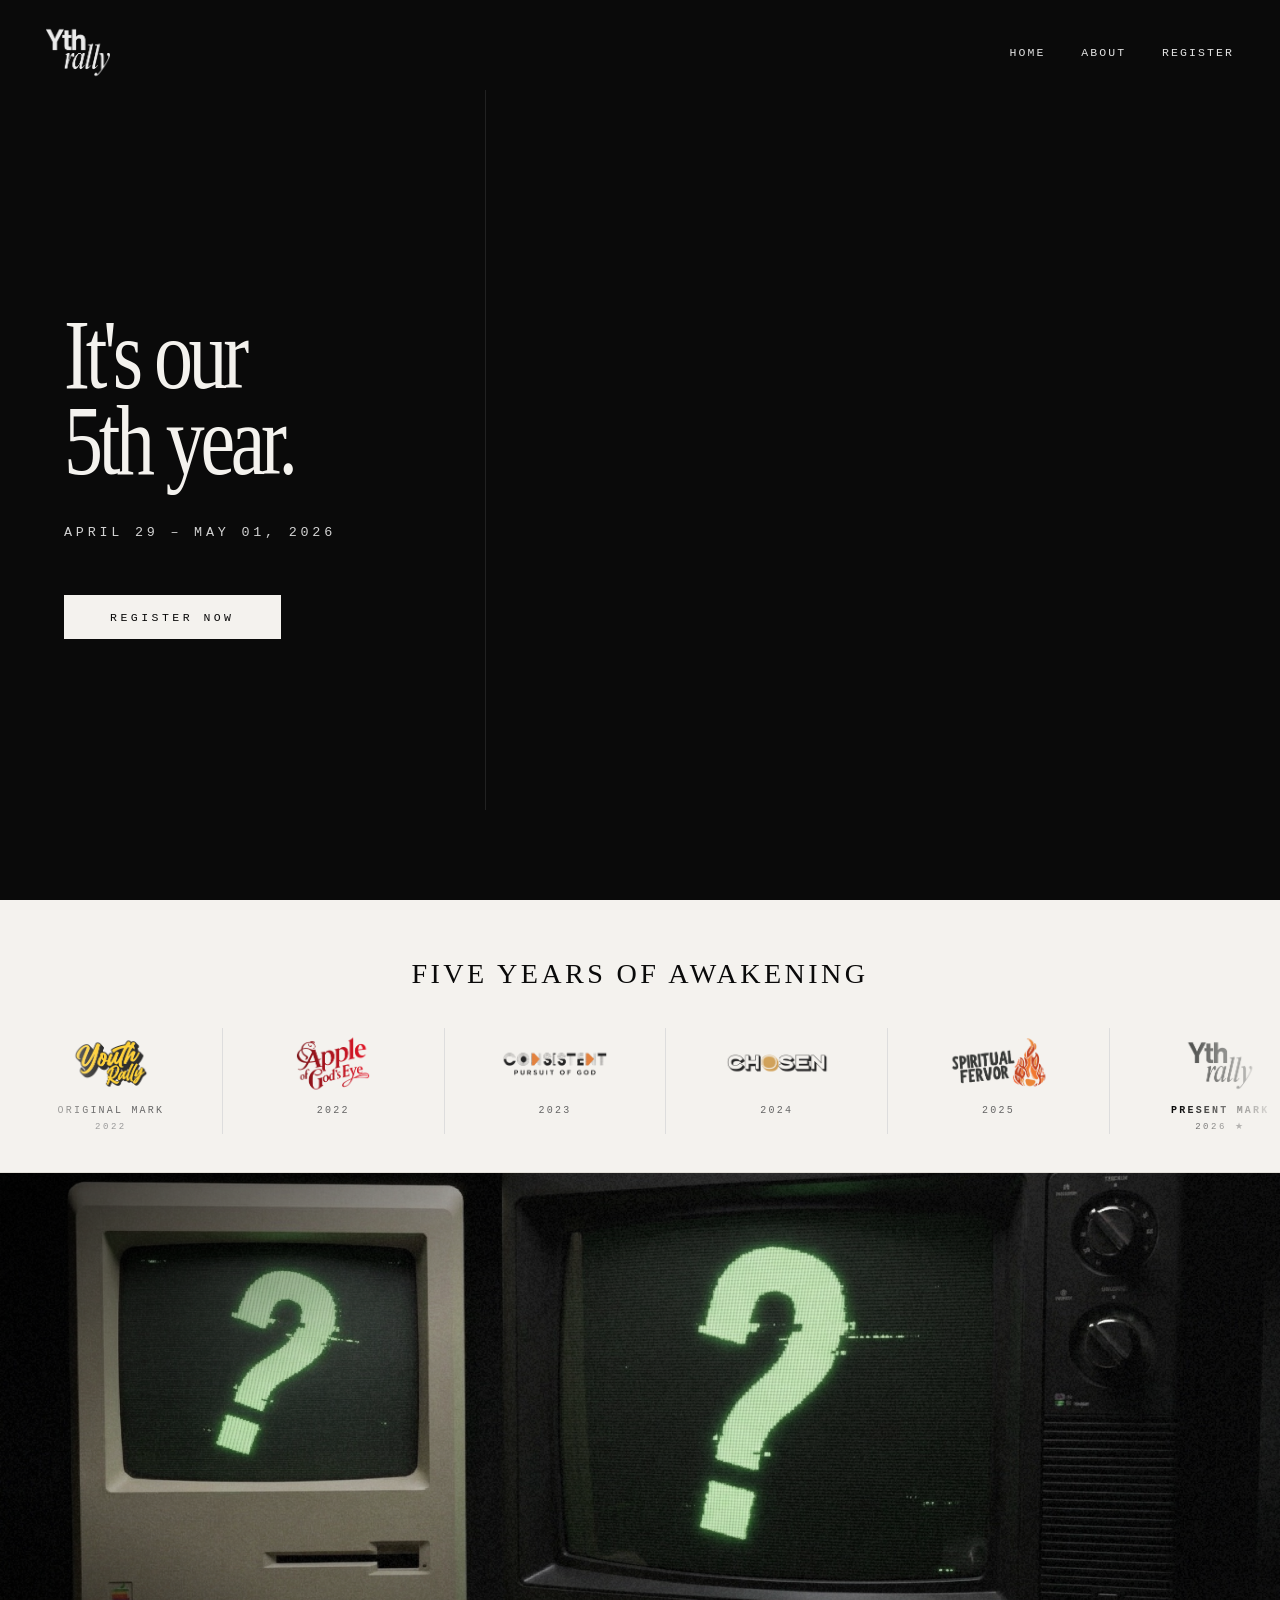
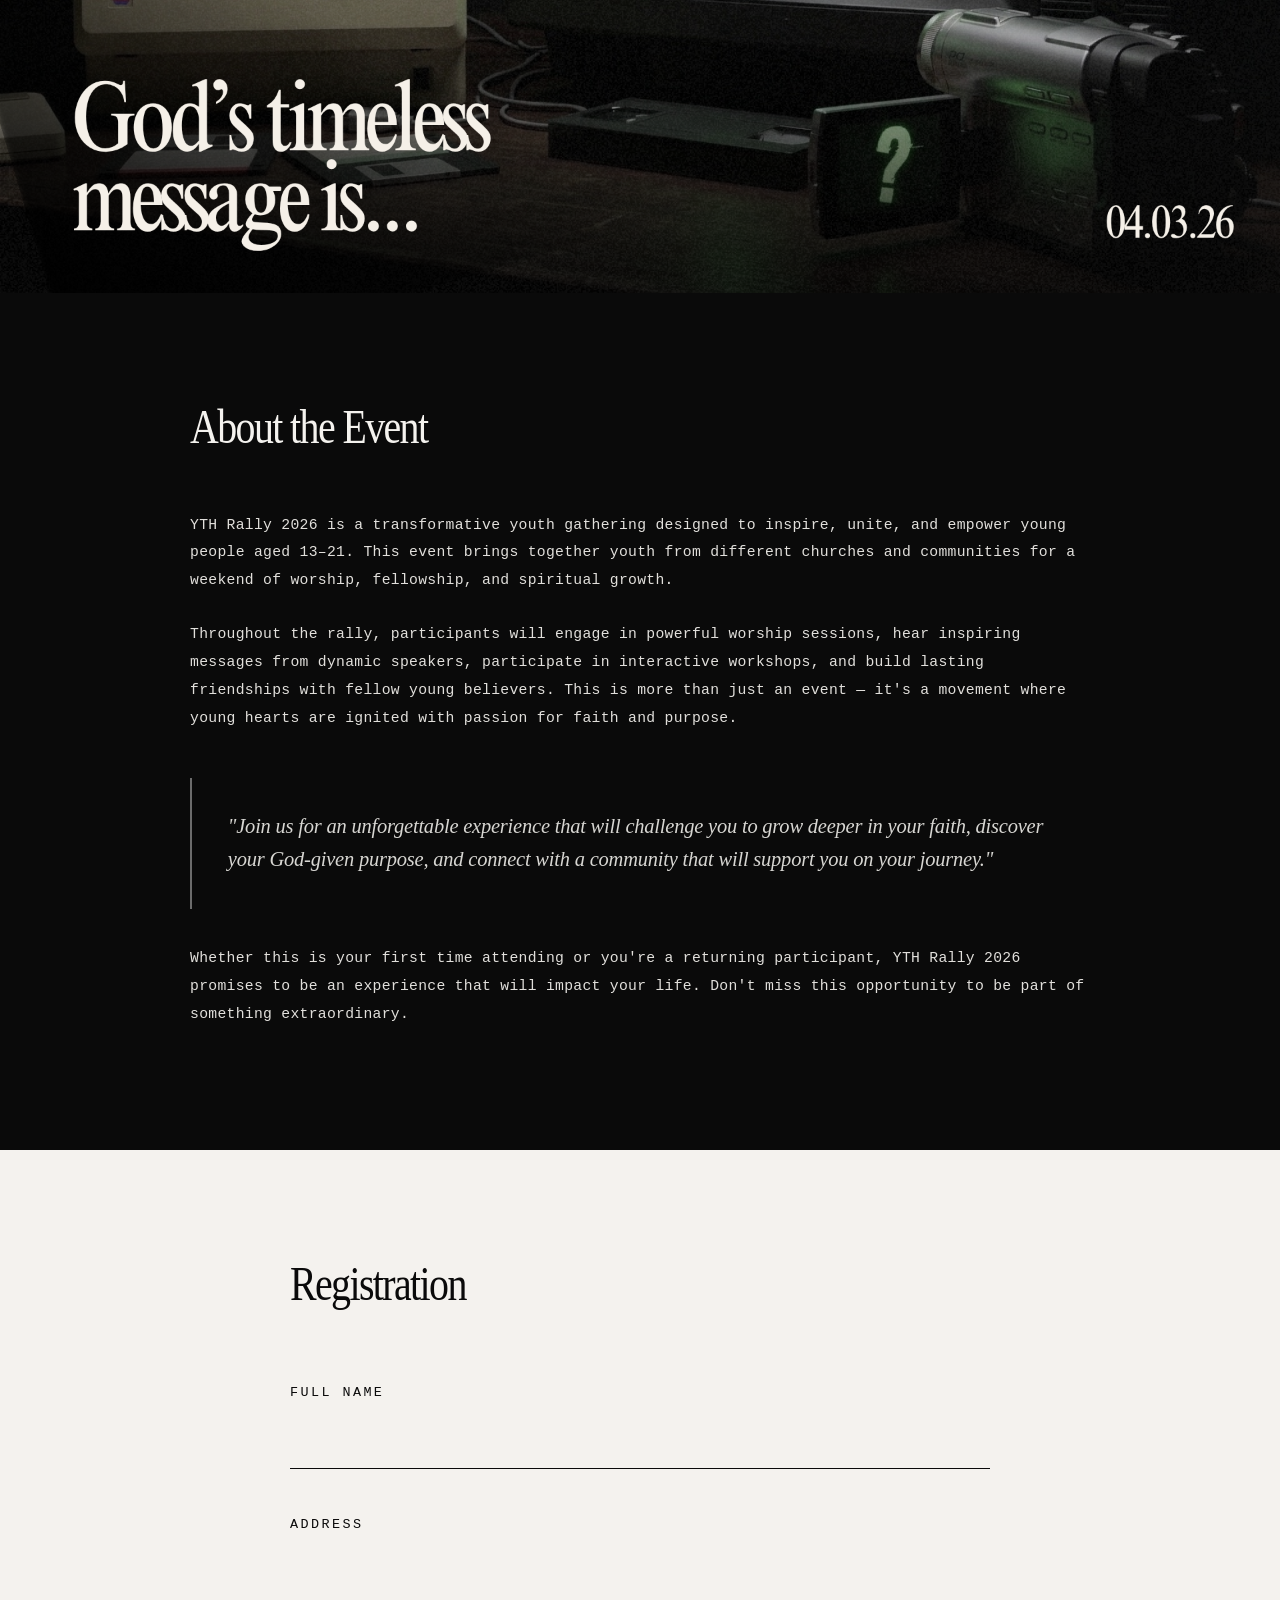
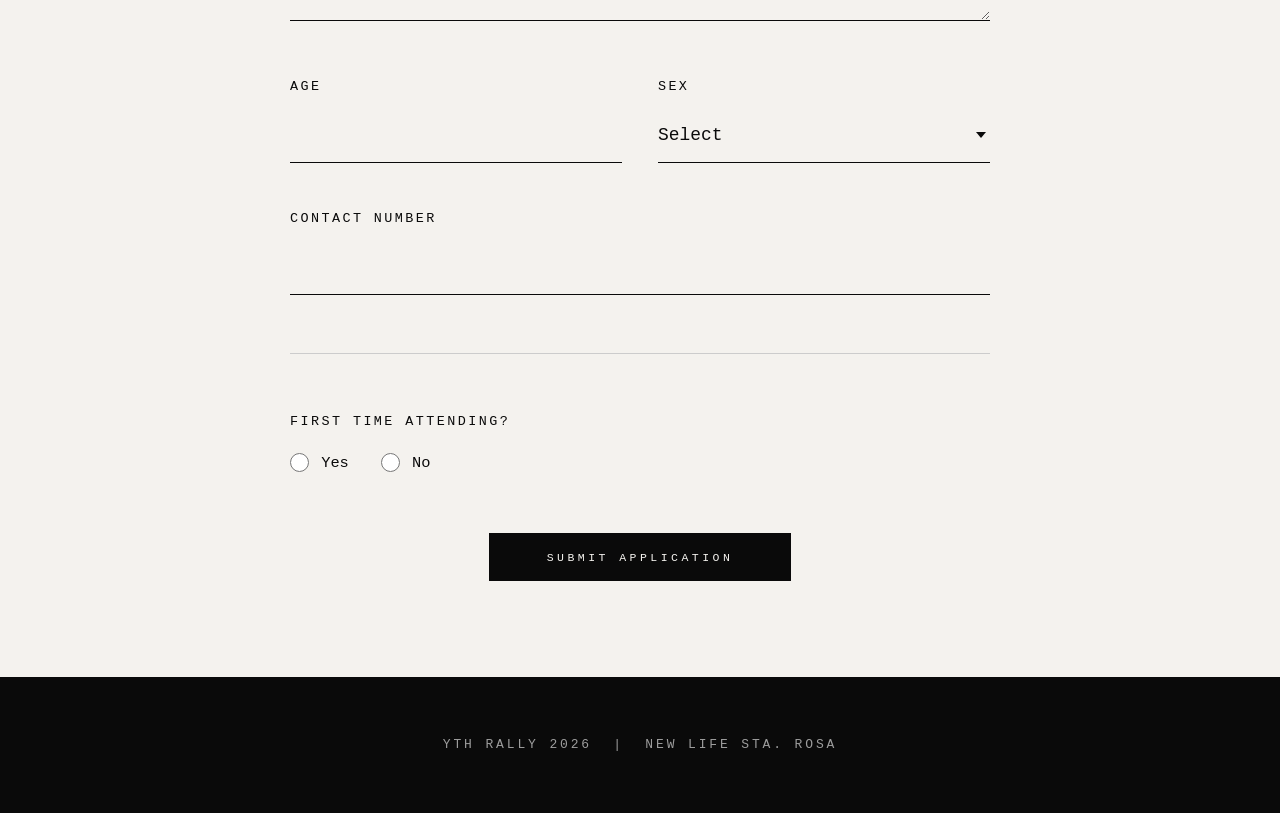
<file: ythrally2026.html>
<!DOCTYPE html>
<html lang="en">
<head>
    <meta charset="UTF-8">
    <meta name="viewport" content="width=device-width, initial-scale=1.0">
    <title>YTH Rally 2026</title>
    <link rel="preconnect" href="https://fonts.googleapis.com">
    <link rel="preconnect" href="https://fonts.gstatic.com" crossorigin>
    <link href="https://fonts.googleapis.com/css2?family=Playfair+Display:wght@400;700&display=swap" rel="stylesheet">
<style>
*, *::before, *::after { margin: 0; padding: 0; box-sizing: border-box; }

html, body { margin: 0; padding: 0; }

:root {
    --black:  #0a0a0a;
    --white:  #f4f2ee;
    --border: #d8d4cc;
}

html { scroll-behavior: smooth; }

body {
    background: var(--white);
    font-family: 'Courier New', monospace;
    color: var(--black);
    line-height: 1.6;
    -webkit-font-smoothing: antialiased;
    -webkit-text-size-adjust: 100%;
    text-size-adjust: 100%;
}

/* ════════════════════════════
   NAVBAR
   ════════════════════════════ */
.navbar {
    padding: clamp(14px,1.6vw,26px) clamp(20px,3.6vw,60px);
    display: flex;
    justify-content: space-between;
    align-items: center;
    position: fixed;
    top: 0; left: 0; right: 0;
    z-index: 1000;
    /* Fully transparent on load */
    background: transparent;
    backdrop-filter: none;
    -webkit-backdrop-filter: none;
    transition: background .45s ease, box-shadow .45s ease, backdrop-filter .45s ease;
}
.navbar.scrolled {
    background: rgba(244,242,238,0.75);
    backdrop-filter: blur(24px);
    -webkit-backdrop-filter: blur(24px);
    border-bottom: 1px solid rgba(216,212,204,0.5);
    box-shadow: 0 2px 12px rgba(0,0,0,.07);
}
.logo { display: flex; align-items: center; text-decoration: none; flex-shrink: 0; }
.logo-img {
    height: clamp(40px,5vw,84px);
    width: auto;
    display: block;
    filter: brightness(0) invert(1);
    opacity: .92;
    transition: filter .45s ease, opacity .45s ease;
}
.navbar.scrolled .logo-img { filter: brightness(0); opacity: .82; }

.nav-links { display: flex; gap: clamp(20px,2.8vw,44px); list-style: none; }
.nav-links a {
    font-size: clamp(11px,0.9vw,14px);
    text-transform: uppercase;
    letter-spacing: .18em;
    color: rgba(255,255,255,.88);
    text-decoration: none;
    transition: opacity .3s;
    white-space: nowrap;
}
.navbar.scrolled .nav-links a { color: var(--black); }
.nav-links a:hover { opacity: .5; }

.menu-toggle {
    display: none;
    flex-direction: column;
    gap: 5px;
    cursor: pointer;
    padding: 6px;
    z-index: 1001;
}
.menu-toggle span {
    width: clamp(22px,1.8vw,28px);
    height: 2px;
    background: #fff;
    transition: background .45s, transform .3s, opacity .3s;
    display: block;
}
.navbar.scrolled .menu-toggle span { background: var(--black); }
.menu-toggle.open span:nth-child(1) { transform: translateY(7px) rotate(45deg); }
.menu-toggle.open span:nth-child(2) { opacity: 0; }
.menu-toggle.open span:nth-child(3) { transform: translateY(-7px) rotate(-45deg); }

/* ════════════════════════════════════════════════
   HERO — DESKTOP (> 860px)
   Left: text column with indent. Right: video fills edge to edge.
   The entire hero section starts at y=0 — navbar is fixed and floats over it.
   ════════════════════════════════════════════════ */
.hero {
    background: var(--black);
    color: var(--white);
    display: flex;
    align-items: stretch;
    overflow: hidden;
    position: relative;
    height: 100vh;
    min-height: 0;
    margin: 0;
    padding: 0;
}

/* LEFT panel — wider so headline fits 2 lines, with left indent */
.hero-left {
    flex: 0 0 clamp(360px, 38vw, 580px);
    display: flex;
    align-items: center;
    padding: clamp(100px,10vw,160px)
             clamp(32px,3.5vw,56px)
             clamp(60px,6vw,100px)
             clamp(48px,5vw,88px);
    position: relative;
    z-index: 2;
}
.hero-left::after {
    content: '';
    position: absolute;
    top: 10%; right: 0;
    height: 80%; width: 1px;
    background: rgba(255,255,255,.10);
}

.hero-content { max-width: 100%; width: 100%; }

.hero-headline {
    font-family: 'Times New Roman', Times, serif;
    font-weight: 400;
    /* Tuned so "It's our" and "5th year." each sit on one line */
    font-size: clamp(72px, 7.8vw, 138px);
    line-height: .86;
    letter-spacing: -0.055em;
    color: var(--white);
    margin-bottom: clamp(28px,3vw,52px);
    display: block;
    transform: scaleX(.78);
    transform-origin: left center;
}

.hero-date {
    font-family: 'Courier New', monospace;
    font-size: clamp(13px,1.05vw,16px);
    letter-spacing: .28em;
    text-transform: uppercase;
    color: rgba(255,255,255,.82);
    margin-bottom: clamp(36px,4vw,60px);
    display: block;
}

.btn {
    background: var(--white);
    color: var(--black);
    border: none;
    padding: clamp(14px,1.2vw,20px) clamp(32px,3.6vw,60px);
    font-size: clamp(11px,0.9vw,14px);
    font-family: 'Courier New', monospace;
    cursor: pointer;
    text-transform: uppercase;
    letter-spacing: .3em;
    transition: opacity .3s, transform .2s;
    display: inline-block;
    touch-action: manipulation;
}
.btn:hover  { opacity: .80; transform: scale(1.03); }
.btn:active { transform: scale(.97); }

/* RIGHT panel — takes all remaining width, black bg hides YouTube placeholder */
.hero-right {
    flex: 1 1 auto;
    position: relative;
    overflow: hidden;
    align-self: stretch;
    margin: 0;
    background: var(--black);
}

/* Video wrapper — absolute inset:0 fills the panel completely including top */
.hero-video-wrapper {
    position: absolute;
    top: 0; left: 0; right: 0; bottom: 0;
    overflow: hidden;
    background: var(--black);
}

.hero-video {
    width: 100%; height: 100%;
    object-fit: cover;
    object-position: center center;
    border: none; display: block;
}

/* YouTube IFrame API — oversized and centered to clip UI chrome on all sides */
#ytPlayer {
    position: absolute;
    inset: 0;
    width: 100%;
    height: 100%;
    pointer-events: none;
    overflow: hidden;
}
#ytPlayer iframe {
    position: absolute;
    /* Center the oversized iframe so video fills all edges equally */
    top:  50%;
    left: 50%;
    width:  calc(100% + 600px);
    height: calc(100% + 600px);
    transform: translate(-50%, -50%);
    border: none;
    display: block;
    pointer-events: none;
}

/* Desktop overlay: left-edge fade into text panel */
.video-overlay {
    position: absolute; inset: 0;
    background: linear-gradient(
        to right,
        rgba(10,10,10,.65)  0%,
        rgba(10,10,10,.18) 30%,
        rgba(10,10,10,.03) 65%,
        transparent        100%
    );
    pointer-events: none;
}

/* ════════════════════════════════════════════════
   HERO — MOBILE PORTRAIT (≤ 860px)
   Video at very top — navbar is transparent and floats over it.
   Exact 16:9, zero black gaps. Text flows below.
   ════════════════════════════════════════════════ */
@media (max-width: 860px) {
    .hero {
        display: flex;
        flex-direction: column;
        position: relative;
        background: var(--black);
        min-height: 0;
        height: auto;
        /* ensure hero starts at absolute top of page */
        margin-top: 0;
        padding-top: 0;
    }

    /* Video flush to top — no gap above */
    .hero-right {
        position: relative;
        width: 100%;
        padding-top: 56.25%;  /* 16:9 ratio */
        flex: none;
        overflow: hidden;
        z-index: 1;
        margin: 0;
        order: 0;
    }
    .hero-video-wrapper {
        position: absolute;
        top: 0; left: 0; right: 0; bottom: 0;
    }

    /* Player fills the 16:9 box, iframe centered and oversized to clip YouTube chrome */
    #ytPlayer {
        position: absolute;
        inset: 0;
        width: 100%;
        height: 100%;
        pointer-events: none;
        overflow: hidden;
    }
    #ytPlayer iframe {
        position: absolute;
        top:  50%;
        left: 50%;
        width:  calc(100% + 600px);
        height: calc(100% + 600px);
        transform: translate(-50%, -50%);
        border: none;
        display: block;
        pointer-events: none;
    }

    /* Subtle fade only at bottom edge of video — not covering text */
    .video-overlay {
        background: linear-gradient(
            to bottom,
            transparent          0%,
            transparent         70%,
            rgba(10,10,10,.55)  88%,
            rgba(10,10,10,.92) 100%
        );
    }

    /* Text sits BELOW the video, normal document flow */
    .hero-left {
        position: relative;
        order: 1;
        z-index: 2;
        flex: none;
        width: 100%;
        padding: clamp(32px,6vw,52px) clamp(24px,6vw,44px) clamp(40px,7vw,64px);
        display: flex;
        flex-direction: column;
        align-items: flex-start;
    }
    .hero-left::after { display: none; }

    .hero-headline {
        /* Big enough to fill the phone width — pushes content below fold */
        font-size: clamp(68px, 16vw, 108px);
        transform: scaleX(.78);
        transform-origin: left center;
        line-height: .86;
    }
    .hero-date {
        font-size: clamp(13px,3.5vw,18px);
        color: rgba(255,255,255,.85);
    }
    .btn {
        padding: 16px 40px;
        font-size: 12px;
    }
}

@media (max-width: 480px) {
    .hero-headline { font-size: clamp(64px,15vw,96px); }
    .hero-left { padding-left: 20px; padding-right: 20px; }
}

/* ════════════════════════════
   LOGO CRAWL
   ════════════════════════════ */
.logo-crawl-section {
    background: var(--white);
    padding: clamp(36px,4vw,60px) 0 clamp(28px,3vw,48px);
    overflow: hidden;
    border-bottom: 1px solid #e2dfd8;
}
.crawl-label {
    text-align: center;
    font-family: 'Times New Roman', Times, serif;
    font-size: clamp(18px, 2.2vw, 36px);
    letter-spacing: .12em;
    text-transform: uppercase;
    color: var(--black);
    margin-bottom: clamp(24px,2.5vw,40px);
    font-weight: 400;
}
.crawl-viewport {
    overflow: hidden;
    position: relative;
}
.crawl-viewport::before,
.crawl-viewport::after {
    content: '';
    position: absolute; top: 0; bottom: 0;
    width: clamp(60px,8vw,130px);
    z-index: 2; pointer-events: none;
}
.crawl-viewport::before { left:  0; background: linear-gradient(to right, var(--white), transparent); }
.crawl-viewport::after  { right: 0; background: linear-gradient(to left,  var(--white), transparent); }

.crawl-belt {
    display: flex;
    /* width of ONE set of items — JS not needed, CSS handles it */
    width: max-content;
    animation: crawl-scroll 30s linear infinite;
}
.crawl-belt:hover { animation-play-state: paused; }

@keyframes crawl-scroll {
    0%   { transform: translateX(0); }
    100% { transform: translateX(-50%); }
    /* -50% works because the belt contains exactly 2 identical sets of items.
       When the first set has fully scrolled off, we're at the start of the
       second set — which looks identical. The loop is seamless. */
}
.crawl-item {
    display: flex;
    flex-direction: column;
    align-items: center;
    gap: clamp(4px,0.4vw,8px);
    padding: 0 clamp(32px,4.5vw,72px);
    border-right: 1px solid #ddd;
    flex-shrink: 0;
}
.crawl-item img {
    /* Portrait PNGs (1080×1920) — constrain by height, auto width */
    height: clamp(56px,5.5vw,88px);
    width: auto;
    filter: none;
    opacity: 1;
    transition: opacity .4s;
    user-select: none;
    pointer-events: none;
    display: block;
    object-fit: contain;
}
.crawl-item:hover img { opacity: 1; }
.crawl-item span {
    font-size: clamp(10px,0.75vw,13px);
    letter-spacing: .22em;
    text-transform: uppercase;
    color: #666;
    user-select: none;
    line-height: 1.3;
    text-align: center;
}
.crawl-item .crawl-year {
    font-size: clamp(9px,0.65vw,11px);
    letter-spacing: .28em;
    color: #999;
}
.crawl-item.crawl-current img  { opacity: 1; }
.crawl-item.crawl-current span { color: var(--black); font-weight: bold; }
.crawl-item.crawl-current .crawl-year { color: #555; font-weight: normal; }

/* ════════════════════════════
   THEME
   ════════════════════════════ */
.theme-section {
    background: var(--black);
    position: relative;
    overflow: hidden;
    border-top: none;
}
.theme-section img {
    width: 100%;
    height: auto;
    display: block;
    object-fit: cover;
}

/* ════════════════════════════
   ABOUT
   ════════════════════════════ */
.event-description {
    background: var(--black);
    color: var(--white);
    padding: clamp(64px,7.5vw,120px) clamp(24px,4vw,60px);
}
.description-container {
    max-width: min(900px, 90%);
    margin: 0 auto;
}
.description-title {
    font-family: 'Times New Roman', Times, serif;
    font-weight: 400;
    font-size: clamp(32px,3.8vw,58px);
    letter-spacing: -0.04em;
    transform: scaleX(.82);
    transform-origin: left center;
    display: block;
    margin-bottom: clamp(32px,3.5vw,52px);
    /* full white — no dimming */
    color: var(--white);
}
.description-content {
    font-size: clamp(14px,1.15vw,17px);
    line-height: 1.9;
    letter-spacing: .02em;
    margin-bottom: clamp(20px,2vw,32px);
    /* high contrast on dark bg */
    color: rgba(244,242,238,.92);
}
.description-highlight {
    border-left: 2px solid rgba(255,255,255,.40);
    padding: clamp(24px,2.5vw,40px) clamp(20px,2.8vw,44px);
    margin-top: clamp(32px,3.5vw,52px);
}
.highlight-text {
    font-family: 'Times New Roman', Times, serif;
    font-style: italic;
    font-size: clamp(17px,1.6vw,24px);
    line-height: 1.65;
    /* clearly legible italic quote */
    color: rgba(244,242,238,.88);
    letter-spacing: -0.01em;
}

/* ════════════════════════════
   FORM
   ════════════════════════════ */
.form-section {
    background: var(--white);
    padding: clamp(64px,7.5vw,120px) clamp(24px,4vw,60px);
}
.form-container {
    max-width: min(700px, 90%);
    margin: 0 auto;
}
.section-title {
    font-family: 'Times New Roman', Times, serif;
    font-weight: 400;
    font-size: clamp(32px,3.8vw,58px);
    letter-spacing: -0.04em;
    transform: scaleX(.82);
    transform-origin: left center;
    display: block;
    margin-bottom: clamp(40px,4.5vw,68px);
    color: var(--black);
}
.form-group { margin-bottom: clamp(32px,3.5vw,52px); }

label {
    display: block;
    margin-bottom: clamp(10px,0.9vw,16px);
    font-size: clamp(13px,1.05vw,16px);
    text-transform: uppercase;
    letter-spacing: .18em;
    color: var(--black);
}
input[type="text"],
input[type="number"],
input[type="tel"],
select,
textarea {
    width: 100%;
    padding: clamp(14px,1.3vw,22px) 0;
    border: none;
    border-bottom: 1.5px solid var(--black);
    background: transparent;
    font-family: 'Courier New', monospace;
    font-size: clamp(17px,1.4vw,22px);
    color: var(--black);
    transition: border-color .3s;
    border-radius: 0;
    -webkit-appearance: none;
    appearance: none;
}
select {
    background-image: url("data:image/svg+xml,%3Csvg xmlns='http://www.w3.org/2000/svg' width='10' height='6'%3E%3Cpath d='M0 0l5 6 5-6z' fill='%230a0a0a'/%3E%3C/svg%3E");
    background-repeat: no-repeat;
    background-position: right 4px center;
    padding-right: 24px;
    cursor: pointer;
}
input:focus, select:focus, textarea:focus {
    outline: none;
    border-bottom-color: #555;
}
textarea { resize: vertical; min-height: 56px; }

.radio-group { display: flex; gap: clamp(24px,2.5vw,44px); margin-top: clamp(14px,1.4vw,22px); flex-wrap: wrap; }
.radio-item { display: flex; align-items: center; gap: 12px; cursor: pointer; }
.radio-item input[type="radio"] {
    width: clamp(18px,1.5vw,22px);
    height: clamp(18px,1.5vw,22px);
    cursor: pointer;
    flex-shrink: 0;
    accent-color: var(--black);
}
.radio-item label {
    margin-bottom: 0;
    font-size: clamp(15px,1.2vw,19px);
    cursor: pointer;
    text-transform: none;
    letter-spacing: 0;
    color: var(--black);
}

.form-row { display: grid; grid-template-columns: 1fr 1fr; gap: clamp(20px,2.8vw,44px); }
.divider { height: 1px; background: #ccc; margin: clamp(40px,4.5vw,68px) 0; }
.hidden { display: none !important; }
.submit-container { margin-top: clamp(40px,4.5vw,68px); text-align: center; }

.submit-btn {
    background: var(--black);
    color: var(--white);
    border: none;
    padding: clamp(16px,1.4vw,22px) clamp(40px,4.5vw,72px);
    font-family: 'Courier New', monospace;
    font-size: clamp(11px,0.9vw,14px);
    text-transform: uppercase;
    letter-spacing: .3em;
    cursor: pointer;
    transition: opacity .3s, transform .2s;
    touch-action: manipulation;
}
.submit-btn:hover  { opacity: .75; transform: scale(1.03); }
.submit-btn:active { transform: scale(.97); }

.success-message {
    display: none;
    background: var(--black);
    color: var(--white);
    padding: clamp(20px,2vw,32px) 24px;
    text-align: center;
    margin-top: clamp(24px,2.5vw,40px);
    font-size: clamp(12px,1vw,15px);
    letter-spacing: .28em;
}

/* ════════════════════════════
   FOOTER
   ════════════════════════════ */
.footer {
    background: var(--black);
    color: rgba(255,255,255,.60);
    padding: clamp(36px,4.5vw,64px) 24px;
    text-align: center;
    font-size: clamp(13px,1vw,16px);
    letter-spacing: .22em;
    text-transform: uppercase;
}

/* ════════════════════════════
   REMAINING BREAKPOINTS
   ════════════════════════════ */

/* Mobile nav drawer */
@media (max-width: 860px) {
    .nav-links {
        position: fixed;
        top: 0; right: -100%; bottom: 0;
        background: var(--white);
        flex-direction: column;
        justify-content: center;
        align-items: flex-start;
        padding: 80px 44px 40px;
        width: min(280px,76vw);
        box-shadow: -4px 0 24px rgba(0,0,0,.14);
        transition: right .35s cubic-bezier(.4,0,.2,1);
        gap: 36px;
        z-index: 999;
    }
    .nav-links.active { right: 0; }
    .nav-links a {
        color: var(--black);
        font-size: clamp(15px,4vw,18px);
        letter-spacing: .18em;
    }
    .menu-toggle { display: flex; }

    .nav-overlay {
        display: none;
        position: fixed; inset: 0;
        background: rgba(0,0,0,.4);
        z-index: 998;
    }
    .nav-overlay.active { display: block; }
}

@media (max-width: 680px) {
    .form-row { grid-template-columns: 1fr; }
    .description-title,
    .section-title { transform: scaleX(.9); }
}
@media (max-width: 480px) {
    .navbar { padding: 14px 20px; }
    .radio-group { flex-direction: column; gap: 16px; }
    .description-title,
    .section-title { transform: none; letter-spacing: -0.03em; }
}
@media (min-width: 1400px) {
    .description-container { max-width: 1000px; }
    .form-container        { max-width: 800px; }
}

/* Disable hover states on touch screens */
@media (hover: none) {
    .btn:hover, .submit-btn:hover { opacity: 1; transform: none; }
    .crawl-item:hover img { opacity: .38; }
    .crawl-item.crawl-current:hover img { opacity: 1; }
}
</style>
</head>
<body>

<div class="nav-overlay" id="navOverlay" onclick="closeMenu()"></div>

<!-- NAVBAR -->
<nav class="navbar" id="navbar">
    <a href="#home" class="logo">
        <img src="assets/images/yr26-logo.png" alt="YTH Rally Logo" class="logo-img">
    </a>
    <ul class="nav-links" id="navLinks">
        <li><a href="#home"         onclick="closeMenu()">Home</a></li>
        <li><a href="#about"        onclick="closeMenu()">About</a></li>
        <li><a href="#registration" onclick="closeMenu()">Register</a></li>
    </ul>
    <div class="menu-toggle" id="menuToggle" onclick="toggleMenu()" aria-label="Menu" role="button" tabindex="0">
        <span></span><span></span><span></span>
    </div>
</nav>

<!-- HERO -->
<section class="hero" id="home">

    <!-- Text panel (left on desktop, bottom-overlay on mobile) -->
    <div class="hero-left">
        <div class="hero-content">
            <span class="hero-headline">It's our<br>5th year.</span>
            <span class="hero-date">April 29 – May 01, 2026</span>
            <button class="btn" onclick="scrollToSection('registration')">Register Now</button>
        </div>
    </div>

    <!-- Video panel (right on desktop, fullscreen bg on mobile) -->
    <div class="hero-right">
        <div class="hero-video-wrapper">
            <!--
            ┌──────────────────────────────────────────────────────┐
            │  VIDEO OPTIONS — pick one and uncomment              │
            │                                                      │
            │  A) Local file (recommended for 4:3):               │
            │     <video class="hero-video" autoplay muted loop    │
            │            playsinline>                              │
            │       <source src="assets/video/hero.mp4"           │
            │               type="video/mp4">                      │
            │     </video>                                         │
            │                                                      │
            │  B) YouTube embed (replace YOUR_ID twice):          │
            │     <iframe class="hero-video"                       │
            │       src="https://www.youtube.com/embed/YOUR_ID    │
            │            ?autoplay=1&mute=1&loop=1                 │
            │            &playlist=YOUR_ID&controls=0&rel=0"      │
            │       frameborder="0"                                │
            │       allow="autoplay; encrypted-media"              │
            │       allowfullscreen></iframe>                      │
            └──────────────────────────────────────────────────────┘
            -->
            <div id="ytPlayer"></div>
            <div class="video-overlay"></div>
        </div>
    </div>

</section>

<!-- LOGO CRAWL -->
<section class="logo-crawl-section">
    <p class="crawl-label">Five Years of Awakening</p>
    <div class="crawl-viewport">
        <div class="crawl-belt" id="crawlBelt">
            <!-- Set 1 — original -->
            <div class="crawl-item">
                <img src="assets/images/1.png" alt="Original Mark 2022">
                <span>Original Mark</span>
                <span class="crawl-year">2022</span>
            </div>
            <div class="crawl-item">
                <img src="assets/images/2.png" alt="2022">
                <span>2022</span>
            </div>
            <div class="crawl-item">
                <img src="assets/images/3.png" alt="2023">
                <span>2023</span>
            </div>
            <div class="crawl-item">
                <img src="assets/images/4.png" alt="2024">
                <span>2024</span>
            </div>
            <div class="crawl-item">
                <img src="assets/images/5.png" alt="2025">
                <span>2025</span>
            </div>
            <div class="crawl-item crawl-current">
                <img src="assets/images/6.png" alt="Present Mark 2026">
                <span>Present Mark</span>
                <span class="crawl-year">2026 ★</span>
            </div>
            <div class="crawl-item">
                <img src="assets/images/7.png" alt="2026">
                <span>2026</span>
            </div>
            <!-- Set 2 — exact duplicate for seamless CSS loop -->
            <div class="crawl-item" aria-hidden="true">
                <img src="assets/images/1.png" alt="">
                <span>Original Mark</span>
                <span class="crawl-year">2022</span>
            </div>
            <div class="crawl-item" aria-hidden="true">
                <img src="assets/images/2.png" alt="">
                <span>2022</span>
            </div>
            <div class="crawl-item" aria-hidden="true">
                <img src="assets/images/3.png" alt="">
                <span>2023</span>
            </div>
            <div class="crawl-item" aria-hidden="true">
                <img src="assets/images/4.png" alt="">
                <span>2024</span>
            </div>
            <div class="crawl-item" aria-hidden="true">
                <img src="assets/images/5.png" alt="">
                <span>2025</span>
            </div>
            <div class="crawl-item crawl-current" aria-hidden="true">
                <img src="assets/images/6.png" alt="">
                <span>Present Mark</span>
                <span class="crawl-year">2026 ★</span>
            </div>
            <div class="crawl-item" aria-hidden="true">
                <img src="assets/images/7.png" alt="">
                <span>2026</span>
            </div>
        </div>
    </div>
</section>

<!-- THEME -->
<section class="theme-section">
    <img src="assets/images/theme-reveal.png" alt="God's timeless message is... — YTH Rally 2026 Theme Reveal">
</section>

<!-- ABOUT -->
<section class="event-description" id="about">
    <div class="description-container">
        <span class="description-title">About the Event</span>
        <p class="description-content">
            YTH Rally 2026 is a transformative youth gathering designed to inspire, unite, and empower young people
            aged 13–21. This event brings together youth from different churches and communities for a weekend of
            worship, fellowship, and spiritual growth.
        </p>
        <p class="description-content">
            Throughout the rally, participants will engage in powerful worship sessions, hear inspiring messages
            from dynamic speakers, participate in interactive workshops, and build lasting friendships with fellow
            young believers. This is more than just an event — it's a movement where young hearts are ignited with
            passion for faith and purpose.
        </p>
        <div class="description-highlight">
            <p class="highlight-text">
                "Join us for an unforgettable experience that will challenge you to grow deeper in your faith,
                discover your God-given purpose, and connect with a community that will support you on your journey."
            </p>
        </div>
        <p class="description-content" style="margin-top:clamp(24px,2.8vw,44px)">
            Whether this is your first time attending or you're a returning participant, YTH Rally 2026 promises
            to be an experience that will impact your life. Don't miss this opportunity to be part of something
            extraordinary.
        </p>
    </div>
</section>

<!-- REGISTRATION -->
<section class="form-section" id="registration">
    <div class="form-container">
        <span class="section-title">Registration</span>
        <form onsubmit="handleSubmit(event)" novalidate>

            <div class="form-group">
                <label for="name">Full Name</label>
                <input type="text" id="name" name="name" autocomplete="name" required>
            </div>

            <div class="form-group">
                <label for="address">Address</label>
                <textarea id="address" name="address" rows="2" autocomplete="street-address" required></textarea>
            </div>

            <div class="form-row">
                <div class="form-group">
                    <label for="age">Age</label>
                    <input type="number" id="age" name="age" min="13" max="21" inputmode="numeric" required>
                </div>
                <div class="form-group">
                    <label for="sex">Sex</label>
                    <select id="sex" name="sex" required>
                        <option value="">Select</option>
                        <option value="Male">Male</option>
                        <option value="Female">Female</option>
                    </select>
                </div>
            </div>

            <div class="form-group">
                <label for="contact">Contact Number</label>
                <input type="tel" id="contact" name="contact" autocomplete="tel" inputmode="tel" required>
            </div>

            <div class="divider"></div>

            <div class="form-group">
                <label>First time attending?</label>
                <div class="radio-group">
                    <div class="radio-item">
                        <input type="radio" id="firstTimeYes" name="firstTime" value="yes" onchange="handleFirstTime()">
                        <label for="firstTimeYes">Yes</label>
                    </div>
                    <div class="radio-item">
                        <input type="radio" id="firstTimeNo" name="firstTime" value="no" onchange="handleFirstTime()">
                        <label for="firstTimeNo">No</label>
                    </div>
                </div>
            </div>

            <div id="referralSection" class="form-group hidden">
                <label for="referral">How did you hear about us?</label>
                <select id="referral" name="referral">
                    <option value="">Select</option>
                    <option value="Friend">Friend</option>
                    <option value="Social Media">Social Media</option>
                    <option value="Church">Church</option>
                    <option value="Family">Family</option>
                    <option value="Other">Other</option>
                </select>
            </div>

            <div id="churchSection" class="form-group hidden">
                <label>Are you part of a church?</label>
                <div class="radio-group">
                    <div class="radio-item">
                        <input type="radio" id="partOfChurchYes" name="partOfChurch" value="yes" onchange="handleChurchMembership()">
                        <label for="partOfChurchYes">Yes</label>
                    </div>
                    <div class="radio-item">
                        <input type="radio" id="partOfChurchNo" name="partOfChurch" value="no" onchange="handleChurchMembership()">
                        <label for="partOfChurchNo">No</label>
                    </div>
                </div>
            </div>

            <div id="whichChurchSection" class="form-group hidden">
                <label for="whichChurch">What church?</label>
                <select id="whichChurch" name="whichChurch" onchange="handleChurchSelection()">
                    <option value="">Select</option>
                    <option value="New Life Sta Rosa">New Life Sta Rosa</option>
                    <option value="Outreach Church">Outreach Church</option>
                    <option value="Other">Other Church</option>
                </select>
            </div>

            <!-- Outreach sub-location — shown when Outreach Church is selected -->
            <div id="outreachLocationSection" class="form-group hidden">
                <label for="outreachLocation">Which Outreach Church?</label>
                <select id="outreachLocation" name="outreachLocation" onchange="handleOutreachLocation()">
                    <option value="">Select location</option>
                    <option value="New Life Biñan Outreach">New Life Biñan Outreach</option>
                    <option value="New Life Cabuyao Outreach">New Life Cabuyao Outreach</option>
                    <option value="New Life Calamba Outreach">New Life Calamba Outreach</option>
                    <option value="New Life Camiling Outreach">New Life Camiling Outreach</option>
                    <option value="New Life San Pedro Outreach">New Life San Pedro Outreach</option>
                    <option value="New Life Villasis Outreach">New Life Villasis Outreach</option>
                    <option value="New Life Saskatoon">New Life Saskatoon</option>
                </select>
            </div>

            <div id="otherChurchSection" class="form-group hidden">
                <label for="otherChurch">Please specify your church</label>
                <input type="text" id="otherChurch" name="otherChurch" autocomplete="organization">
            </div>

            <div class="submit-container">
                <button type="submit" class="submit-btn">Submit Application</button>
            </div>

            <div id="successMessage" class="success-message">
                Application Submitted Successfully
            </div>
        </form>
    </div>
</section>

<!-- FOOTER -->
<footer class="footer">
    YTH Rally 2026 &nbsp;|&nbsp; New Life Sta. Rosa
</footer>

<script>
/* ── YOUTUBE IFRAME API — force autoplay + mute + loop ── */
var ytPlayerReady = false;

// Called automatically by the API once it loads
window.onYouTubeIframeAPIReady = function () {
    new YT.Player('ytPlayer', {
        videoId: 'A7W9aGTx0c0',
        host: 'https://www.youtube-nocookie.com',
        playerVars: {
            autoplay:        1,
            mute:            1,
            loop:            1,
            playlist:        'A7W9aGTx0c0',
            controls:        0,
            rel:             0,
            modestbranding:  1,
            playsinline:     1,
            disablekb:       1,
            fs:              0,
            iv_load_policy:  3,
            showinfo:        0,
            origin:          window.location.origin
        },
        events: {
            onReady: function (e) {
                e.target.mute();
                e.target.playVideo();
            },
            onStateChange: function (e) {
                // YT.PlayerState.ENDED = 0 — restart immediately
                if (e.data === 0) e.target.playVideo();
                // YT.PlayerState.PAUSED = 2 — browsers may pause; resume
                if (e.data === 2) e.target.playVideo();
            }
        }
    });
};

// Inject the YouTube IFrame API script tag
(function () {
    var tag = document.createElement('script');
    tag.src = 'https://www.youtube.com/iframe_api';
    document.head.appendChild(tag);
})();
const navbar     = document.getElementById('navbar');
const navLinks   = document.getElementById('navLinks');
const menuToggle = document.getElementById('menuToggle');
const navOverlay = document.getElementById('navOverlay');

window.addEventListener('scroll', () => {
    navbar.classList.toggle('scrolled', window.scrollY > 40);
}, { passive: true });

function toggleMenu() {
    const open = navLinks.classList.toggle('active');
    menuToggle.classList.toggle('open', open);
    navOverlay.classList.toggle('active', open);
    document.body.style.overflow = open ? 'hidden' : '';
}
function closeMenu() {
    navLinks.classList.remove('active');
    menuToggle.classList.remove('open');
    navOverlay.classList.remove('active');
    document.body.style.overflow = '';
}
function scrollToSection(id) {
    closeMenu();
    const el = document.getElementById(id);
    if (el) el.scrollIntoView({ behavior: 'smooth', block: 'start' });
}

/* ── LOGO CRAWL — pure CSS infinite scroll, no JS ── */

/* ── FORM ── */
function show(id)   { document.getElementById(id).classList.remove('hidden'); }
function hide(id)   { document.getElementById(id).classList.add('hidden'); }
function req(id, v) { document.getElementById(id).required = v; }

function handleFirstTime() {
    const yes = document.getElementById('firstTimeYes').checked;
    hide('whichChurchSection'); hide('outreachLocationSection'); hide('otherChurchSection');
    if (yes) {
        show('referralSection'); req('referral', true); hide('churchSection');
    } else {
        hide('referralSection'); req('referral', false); show('churchSection');
    }
}
function handleChurchMembership() {
    hide('outreachLocationSection'); hide('otherChurchSection');
    if (document.getElementById('partOfChurchYes').checked) {
        show('whichChurchSection'); req('whichChurch', true);
    } else {
        hide('whichChurchSection'); req('whichChurch', false);
    }
}
function handleChurchSelection() {
    const val = document.getElementById('whichChurch').value;
    const isOutreach = val === 'Outreach Church';
    const isOther    = val === 'Other';

    isOutreach ? show('outreachLocationSection') : hide('outreachLocationSection');
    req('outreachLocation', isOutreach);

    isOther ? show('otherChurchSection') : hide('otherChurchSection');
    req('otherChurch', isOther);

    /* Reset sub-selections when top-level changes */
    if (!isOutreach) document.getElementById('outreachLocation').value = '';
    if (!isOther)    document.getElementById('otherChurch').value = '';
}
function handleOutreachLocation() {
    /* Nothing conditional downstream — placeholder for future logic */
}
function handleSubmit(e) {
    e.preventDefault();
    console.log('Registration:', Object.fromEntries(new FormData(e.target).entries()));
    const msg = document.getElementById('successMessage');
    msg.style.display = 'block';
    msg.scrollIntoView({ behavior: 'smooth', block: 'center' });
    setTimeout(() => {
        e.target.reset();
        msg.style.display = 'none';
        ['referralSection','churchSection','whichChurchSection','outreachLocationSection','otherChurchSection']
            .forEach(id => hide(id));
    }, 3500);
}
</script>
</body>
</html>
</file>
